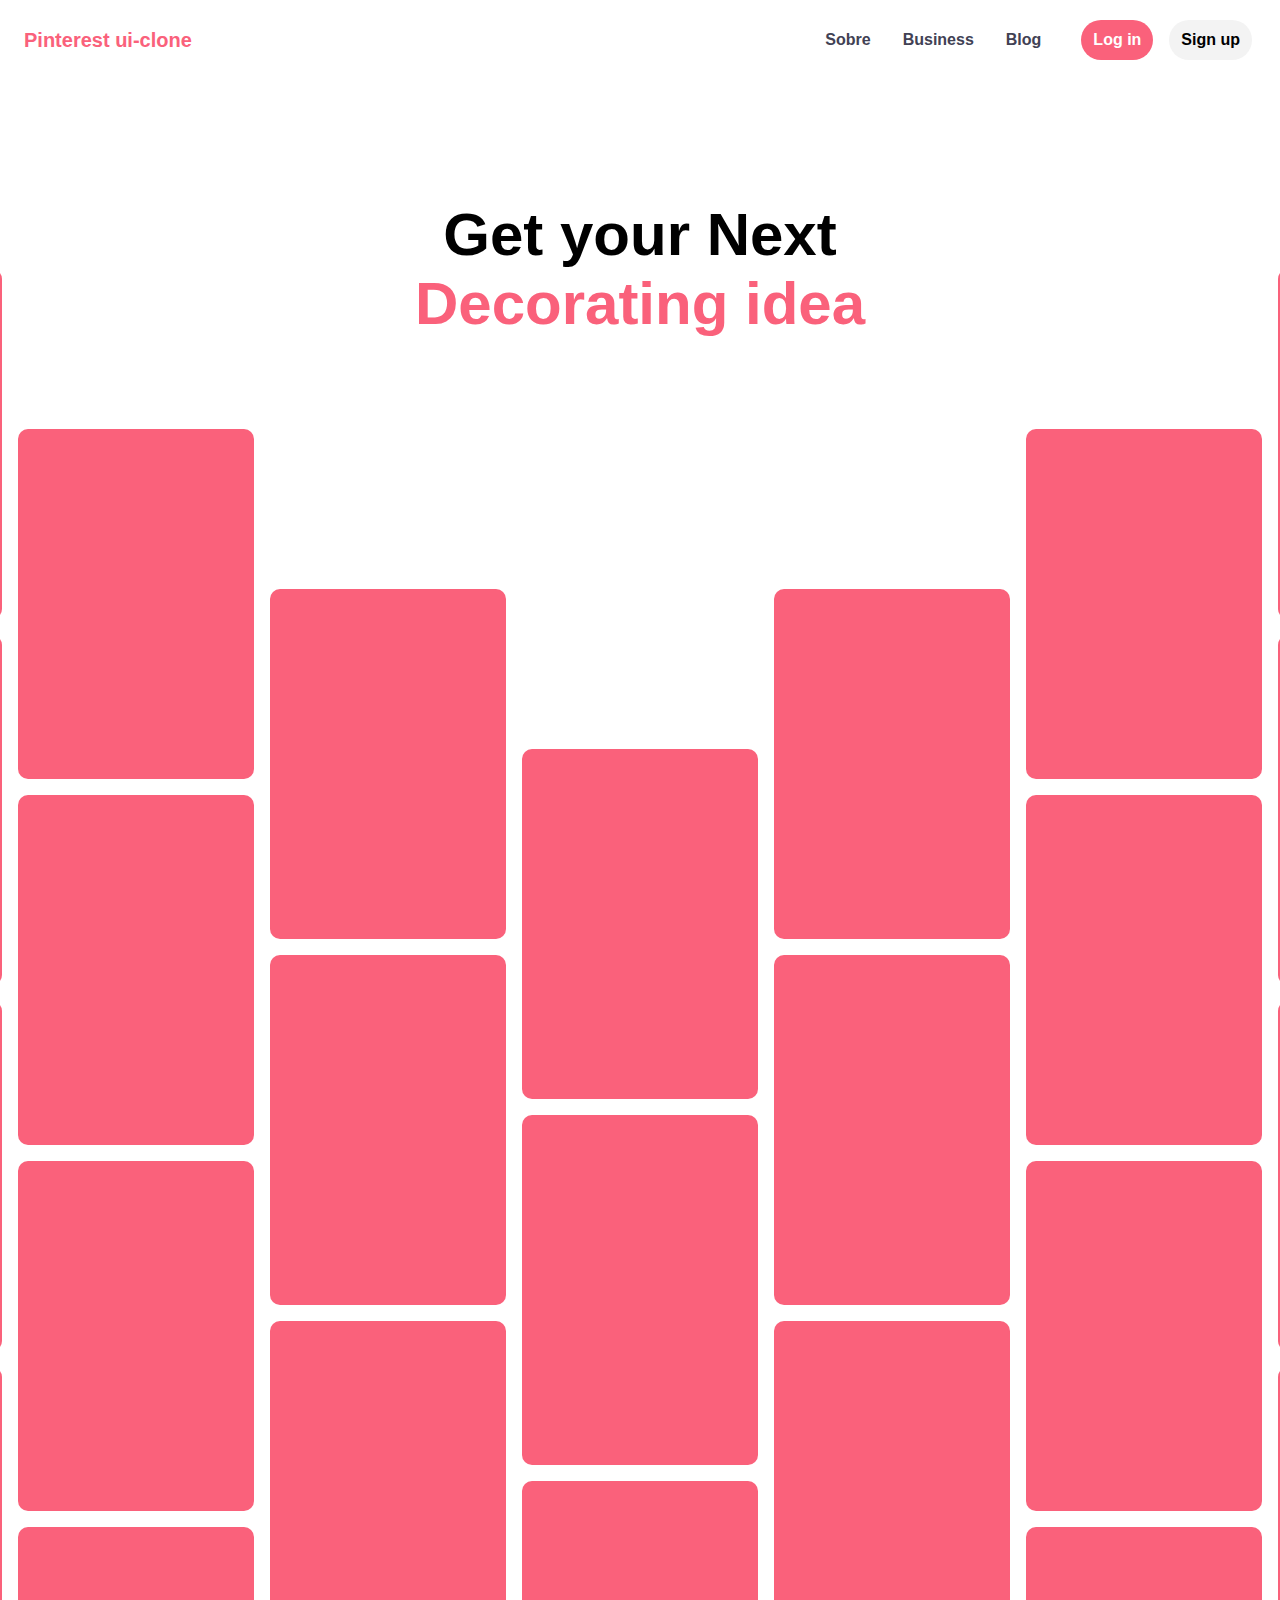
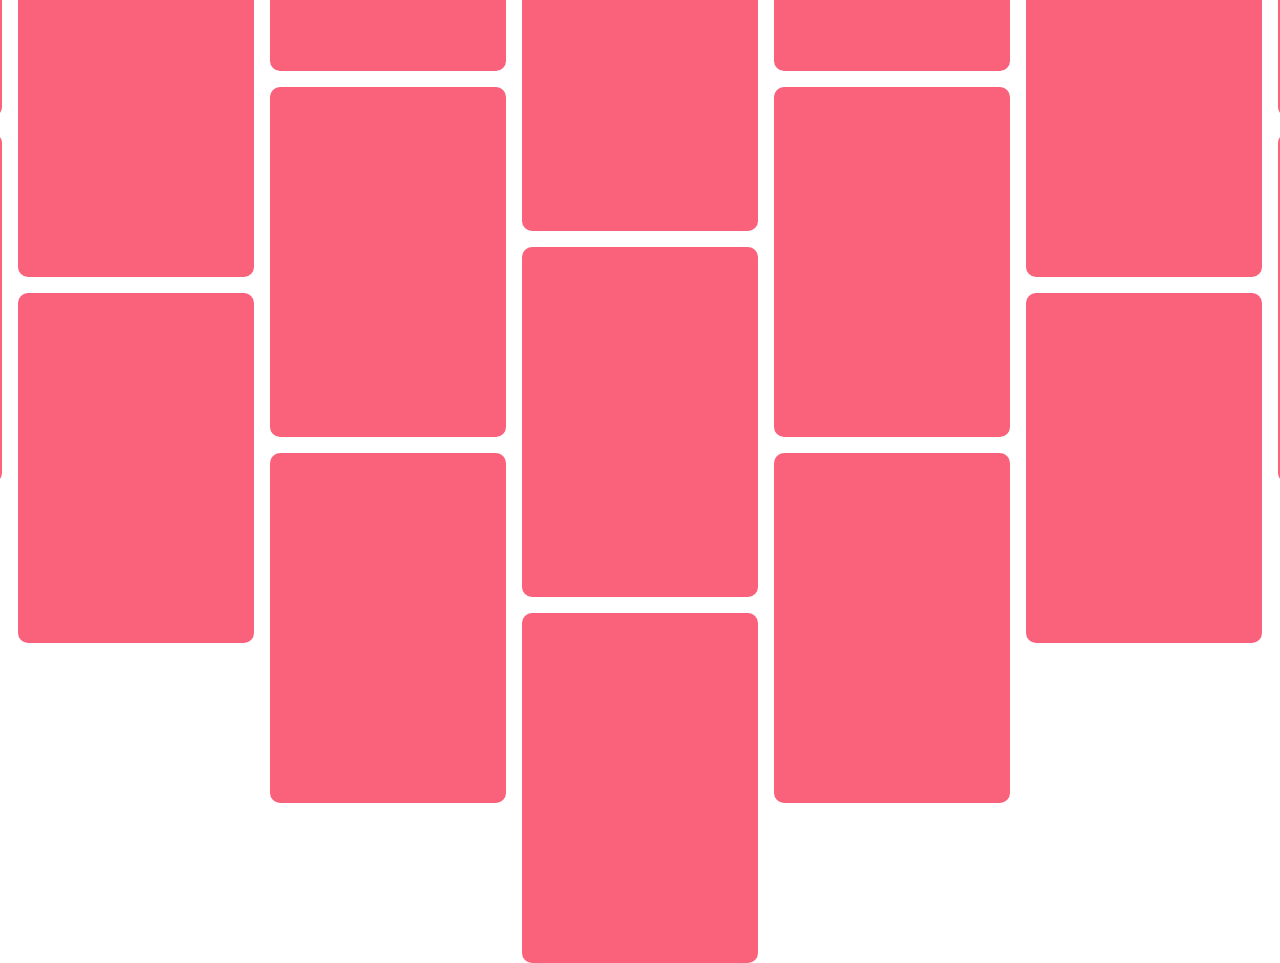
<file: pinterest-homepage/index.html>
<!DOCTYPE html>
<html lang="en">
  <head>
    <meta charset="UTF-8" />
    <meta name="viewport" content="width=device-width, initial-scale=1.0" />
    <link rel="stylesheet" href="./styles/styles.css" />
    <title>Pinterest | Homepage</title>
  </head>
  <body>
    <header>
      <h3>Pinterest ui-clone</h3>

      <nav>
        <ul>
          <li><a href="#">Sobre</a></li>
          <li><a href="#">Business</a></li>
          <li><a href="#">Blog</a></li>
        </ul>

        <div class="buttons">
          <button class="login">Log in</button>
          <button class="signup">Sign up</button>
        </div>
      </nav>
    </header>

    <div class="heading">
      <span class="text">Get your Next</span>
      <div class="wrapper">
        <div class="offset">
          <h2 class="text animate-before">Decorating idea</h2>
        </div>
        <div class="offset">
          <h2 class="text animate-before">New look idea</h2>
        </div>
        <div class="offset">
          <h2 class="text animate-before">Halloween idea</h2>
        </div>
        <div class="offset">
          <h2 class="text animate-before">Idea for dinner</h2>
        </div>
      </div>
    </div>

    <div class="grid-container">
      <div class="grid">
        <div class="column animate-before">
          <div class="item"></div>
          <div class="item"></div>
          <div class="item"></div>
          <div class="item"></div>
          <div class="item"></div>
        </div>
        <div class="column animate-before">
          <div class="item"></div>
          <div class="item"></div>
          <div class="item"></div>
          <div class="item"></div>
          <div class="item"></div>
        </div>
        <div class="column animate-before">
          <div class="item"></div>
          <div class="item"></div>
          <div class="item"></div>
          <div class="item"></div>
          <div class="item"></div>
        </div>
        <div class="column animate-before">
          <div class="item"></div>
          <div class="item"></div>
          <div class="item"></div>
          <div class="item"></div>
          <div class="item"></div>
        </div>
        <div class="column animate-before">
          <div class="item"></div>
          <div class="item"></div>
          <div class="item"></div>
          <div class="item"></div>
          <div class="item"></div>
        </div>
        <div class="column animate-before">
          <div class="item"></div>
          <div class="item"></div>
          <div class="item"></div>
          <div class="item"></div>
          <div class="item"></div>
        </div>
        <div class="column animate-before">
          <div class="item"></div>
          <div class="item"></div>
          <div class="item"></div>
          <div class="item"></div>
          <div class="item"></div>
        </div>
      </div>
      <div class="grid">
        <div class="column animate-before">
          <div class="item"></div>
          <div class="item"></div>
          <div class="item"></div>
          <div class="item"></div>
          <div class="item"></div>
        </div>
        <div class="column animate-before">
          <div class="item"></div>
          <div class="item"></div>
          <div class="item"></div>
          <div class="item"></div>
          <div class="item"></div>
        </div>
        <div class="column animate-before">
          <div class="item"></div>
          <div class="item"></div>
          <div class="item"></div>
          <div class="item"></div>
          <div class="item"></div>
        </div>
        <div class="column animate-before">
          <div class="item"></div>
          <div class="item"></div>
          <div class="item"></div>
          <div class="item"></div>
          <div class="item"></div>
        </div>
        <div class="column animate-before">
          <div class="item"></div>
          <div class="item"></div>
          <div class="item"></div>
          <div class="item"></div>
          <div class="item"></div>
        </div>
        <div class="column animate-before">
          <div class="item"></div>
          <div class="item"></div>
          <div class="item"></div>
          <div class="item"></div>
          <div class="item"></div>
        </div>
        <div class="column animate-before">
          <div class="item"></div>
          <div class="item"></div>
          <div class="item"></div>
          <div class="item"></div>
          <div class="item"></div>
        </div>
      </div>
      <div class="grid">
        <div class="column animate-before">
          <div class="item"></div>
          <div class="item"></div>
          <div class="item"></div>
          <div class="item"></div>
          <div class="item"></div>
        </div>
        <div class="column animate-before">
          <div class="item"></div>
          <div class="item"></div>
          <div class="item"></div>
          <div class="item"></div>
          <div class="item"></div>
        </div>
        <div class="column animate-before">
          <div class="item"></div>
          <div class="item"></div>
          <div class="item"></div>
          <div class="item"></div>
          <div class="item"></div>
        </div>
        <div class="column animate-before">
          <div class="item"></div>
          <div class="item"></div>
          <div class="item"></div>
          <div class="item"></div>
          <div class="item"></div>
        </div>
        <div class="column animate-before">
          <div class="item"></div>
          <div class="item"></div>
          <div class="item"></div>
          <div class="item"></div>
          <div class="item"></div>
        </div>
        <div class="column animate-before">
          <div class="item"></div>
          <div class="item"></div>
          <div class="item"></div>
          <div class="item"></div>
          <div class="item"></div>
        </div>
        <div class="column animate-before">
          <div class="item"></div>
          <div class="item"></div>
          <div class="item"></div>
          <div class="item"></div>
          <div class="item"></div>
        </div>
      </div>
      <div class="grid">
        <div class="column animate-before">
          <div class="item"></div>
          <div class="item"></div>
          <div class="item"></div>
          <div class="item"></div>
          <div class="item"></div>
        </div>
        <div class="column animate-before">
          <div class="item"></div>
          <div class="item"></div>
          <div class="item"></div>
          <div class="item"></div>
          <div class="item"></div>
        </div>
        <div class="column animate-before">
          <div class="item"></div>
          <div class="item"></div>
          <div class="item"></div>
          <div class="item"></div>
          <div class="item"></div>
        </div>
        <div class="column animate-before">
          <div class="item"></div>
          <div class="item"></div>
          <div class="item"></div>
          <div class="item"></div>
          <div class="item"></div>
        </div>
        <div class="column animate-before">
          <div class="item"></div>
          <div class="item"></div>
          <div class="item"></div>
          <div class="item"></div>
          <div class="item"></div>
        </div>
        <div class="column animate-before">
          <div class="item"></div>
          <div class="item"></div>
          <div class="item"></div>
          <div class="item"></div>
          <div class="item"></div>
        </div>
        <div class="column animate-before">
          <div class="item"></div>
          <div class="item"></div>
          <div class="item"></div>
          <div class="item"></div>
          <div class="item"></div>
        </div>
      </div>
    </div>

    <script src="./scripts/main.js"></script>
  </body>
</html>
</file>
<file: pinterest-homepage/styles/styles.css>
* {
  margin: 0;
  padding: 0;
  -webkit-box-sizing: border-box;
          box-sizing: border-box;
}

*,
button,
input {
  font-family: Arial, Helvetica, sans-serif;
}

*,
li {
  list-style: none;
}

.animate-before {
  opacity: 0;
  pointer-events: none;
  -webkit-transform: translateY(40px);
          transform: translateY(40px);
}

.animate-after {
  opacity: 0;
  pointer-events: none;
  -webkit-transform: translateY(-40px);
          transform: translateY(-40px);
}

header {
  display: -webkit-box;
  display: -ms-flexbox;
  display: flex;
  -webkit-box-pack: justify;
      -ms-flex-pack: justify;
          justify-content: space-between;
  -webkit-box-align: center;
      -ms-flex-align: center;
          align-items: center;
  padding: 15px 28px 15px 24px;
}

header h3 {
  color: #fa617b;
  font-size: 20px;
  font-weight: 700;
}

header nav {
  display: -webkit-box;
  display: -ms-flexbox;
  display: flex;
  -webkit-box-align: center;
      -ms-flex-align: center;
          align-items: center;
}

header nav ul {
  display: -webkit-box;
  display: -ms-flexbox;
  display: flex;
  -webkit-box-align: center;
      -ms-flex-align: center;
          align-items: center;
}

header nav ul li {
  padding: 16px;
}

header nav ul li a {
  text-decoration: none;
  font-size: 16px;
  color: #414154;
  font-weight: 700;
}

header nav ul li a:hover {
  text-decoration: underline;
}

header nav .buttons {
  display: -webkit-box;
  display: -ms-flexbox;
  display: flex;
  margin-left: 24px;
}

header nav .buttons button {
  font-size: 16px;
  font-weight: 700;
  padding: 11px 12px;
  border-radius: 24px;
  border: none;
  outline: 0;
  cursor: pointer;
  display: -webkit-box;
  display: -ms-flexbox;
  display: flex;
  -webkit-box-pack: center;
      -ms-flex-pack: center;
          justify-content: center;
  -webkit-box-align: center;
      -ms-flex-align: center;
          align-items: center;
}

header nav .buttons .login {
  background: #fa617b;
  color: #ffffff;
}

header nav .buttons .signup {
  margin-left: 16px;
  background: #f3f3f3;
}

.heading {
  margin-top: 120px;
  display: -webkit-box;
  display: -ms-flexbox;
  display: flex;
  -webkit-box-orient: vertical;
  -webkit-box-direction: normal;
      -ms-flex-direction: column;
          flex-direction: column;
  -webkit-box-align: center;
      -ms-flex-align: center;
          align-items: center;
  text-align: center;
}

.heading .text {
  font-size: 60px;
  font-weight: 600;
}

.heading .wrapper {
  position: relative;
}

.heading .wrapper .offset {
  position: absolute;
  top: 0;
  left: 0;
  -webkit-transform: translateX(-50%);
          transform: translateX(-50%);
}

.heading .wrapper .text {
  white-space: nowrap;
  color: #fa617b;
  -webkit-transition-duration: 1s;
          transition-duration: 1s;
}

.grid-container {
  display: -webkit-box;
  display: -ms-flexbox;
  display: flex;
  -webkit-box-orient: vertical;
  -webkit-box-direction: normal;
      -ms-flex-direction: column;
          flex-direction: column;
  -webkit-box-align: center;
      -ms-flex-align: center;
          align-items: center;
  overflow: hidden;
}

.grid {
  display: -ms-grid;
  display: grid;
  -ms-grid-columns: (252px)[7];
      grid-template-columns: repeat(7, 252px);
  visibility: hidden;
  pointer-events: none;
  max-height: 0;
}

.grid.active {
  visibility: visible;
  pointer-events: auto;
  max-height: unset;
}

.column {
  width: 100%;
  display: -webkit-box;
  display: -ms-flexbox;
  display: flex;
  -webkit-box-orient: vertical;
  -webkit-box-direction: normal;
      -ms-flex-direction: column;
          flex-direction: column;
  -webkit-box-align: center;
      -ms-flex-align: center;
          align-items: center;
  -webkit-transition: 1s;
  transition: 1s;
}

.column:nth-child(1) {
  margin-top: 0;
  -webkit-transition-delay: 0s;
          transition-delay: 0s;
}

.column:nth-child(2) {
  margin-top: 160px;
  -webkit-transition-delay: 0.2s;
          transition-delay: 0.2s;
}

.column:nth-child(3) {
  margin-top: 320px;
  -webkit-transition-delay: 0.4s;
          transition-delay: 0.4s;
}

.column:nth-child(4) {
  margin-top: 480px;
  -webkit-transition-delay: 0.6s;
          transition-delay: 0.6s;
}

.column:nth-child(5) {
  margin-top: 320px;
  -webkit-transition-delay: 0.8s;
          transition-delay: 0.8s;
}

.column:nth-child(6) {
  margin-top: 160px;
  -webkit-transition-delay: 1s;
          transition-delay: 1s;
}

.column:nth-child(7) {
  margin-top: 0;
  -webkit-transition-delay: 1.2s;
          transition-delay: 1.2s;
}

.item {
  width: 236px;
  height: 350px;
  background: #fa617b;
  border-radius: 10px;
}

.item:not(:first-child) {
  margin-top: 16px;
}
/*# sourceMappingURL=styles.css.map */
</file>
